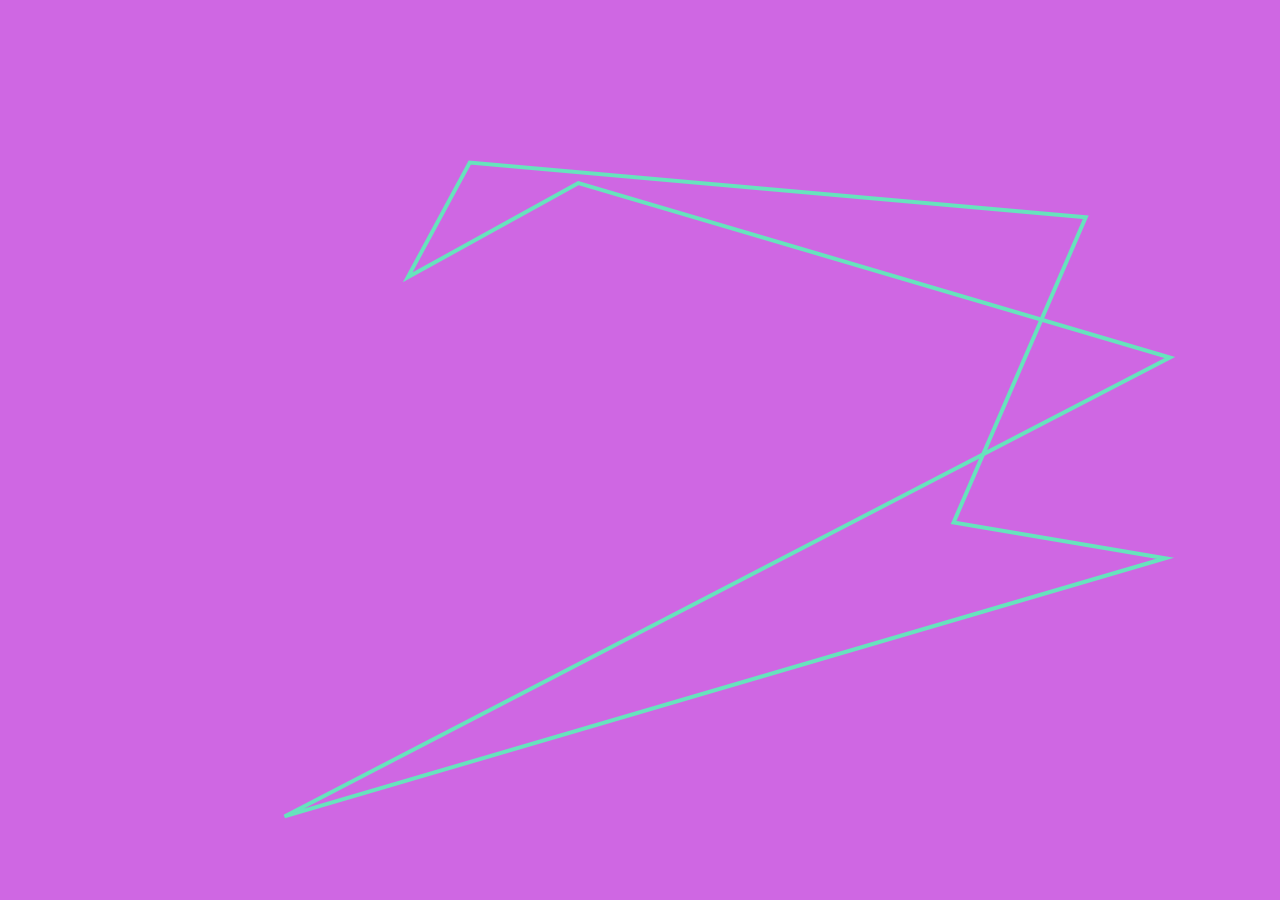
<file: html/connectTheDots/index.html>
<!DOCTYPE html>
<html lang="en" dir="ltr">
  <head>
    <meta charset="utf-8">
    <title>connect dots</title>
    <link rel="stylesheet" href="style.css">
  </head>
  <body>
    <canvas id="canvas"></canvas>
    <script src="../../lib/Point.js" charset="utf-8"></script>
    <script src="script.js" charset="utf-8"></script>

  </body>
</html>
</file>
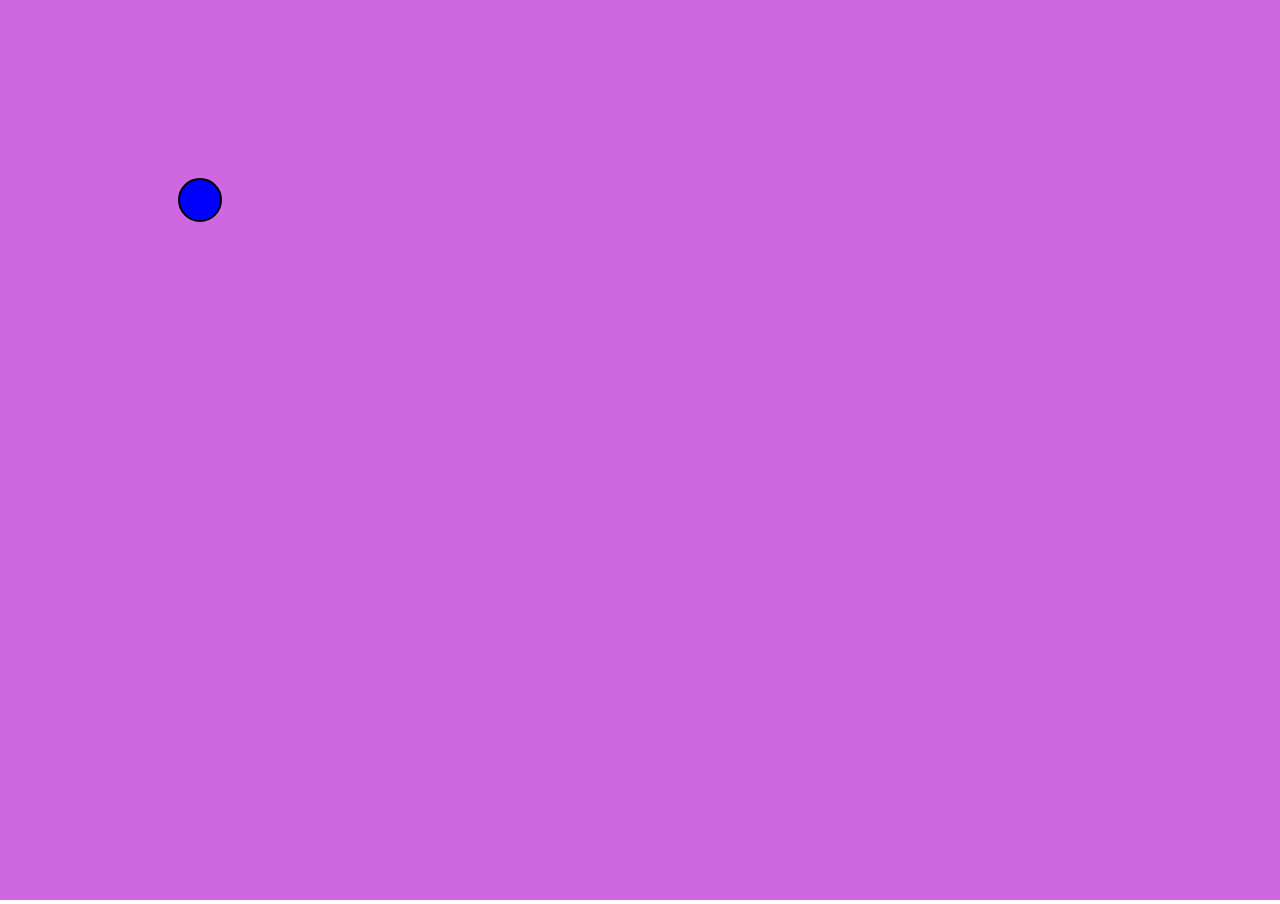
<file: html/dragPoint/index.html>
<!DOCTYPE html>
<html lang="en" dir="ltr">
  <head>
    <meta charset="utf-8">
    <title>dragpoint</title>
    <link rel="stylesheet" href="style.css">
  </head>
  <body>
    <canvas id="canvas"></canvas>
    <script src="../../lib/Point.js" charset="utf-8"></script>
      <script src="../../lib/Vector2d.js" charset="utf-8"></script>
    <script src="script.js" charset="utf-8"></script>

  </body>
</html>
</file>
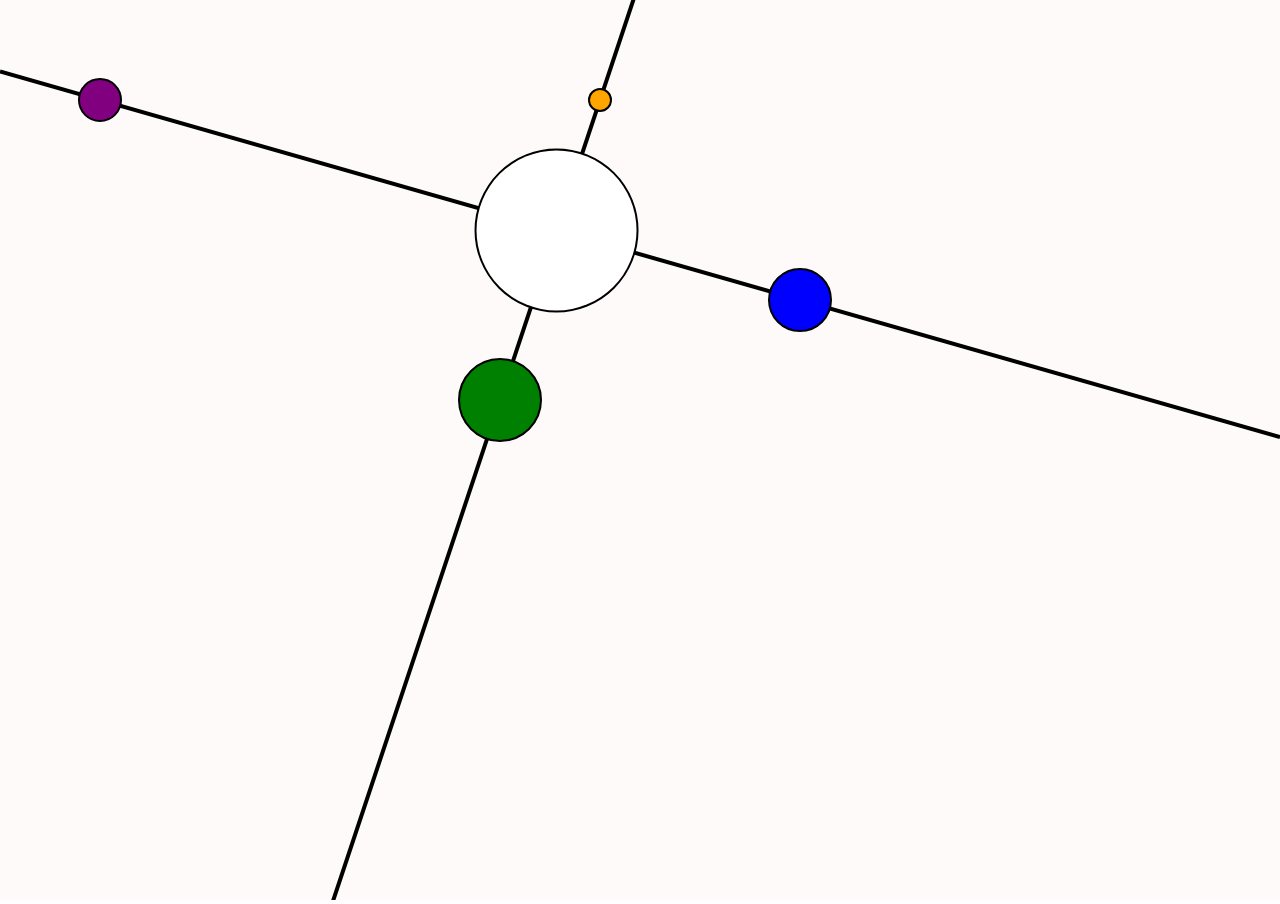
<file: html/intersectingLine/index.html>
<!DOCTYPE html>
<html lang="en" dir="ltr">
  <head>
    <meta charset="utf-8">
    <title>intersectingLine</title>
    <link rel="stylesheet" href="style.css">
  </head>
  <body>
    <canvas id="canvas">hier had uw reclame kunnen staan</canvas>
    <script src="../../lib/Point.js" charset="utf-8"></script>
    <script src="../../lib/Vector2d.js" charset="utf-8"></script>
    <script src="../../lib/LinearFunction.js" charset="utf-8"></script>
    <script src="script.js" charset="utf-8"></script>

  </body>
</html>
</file>
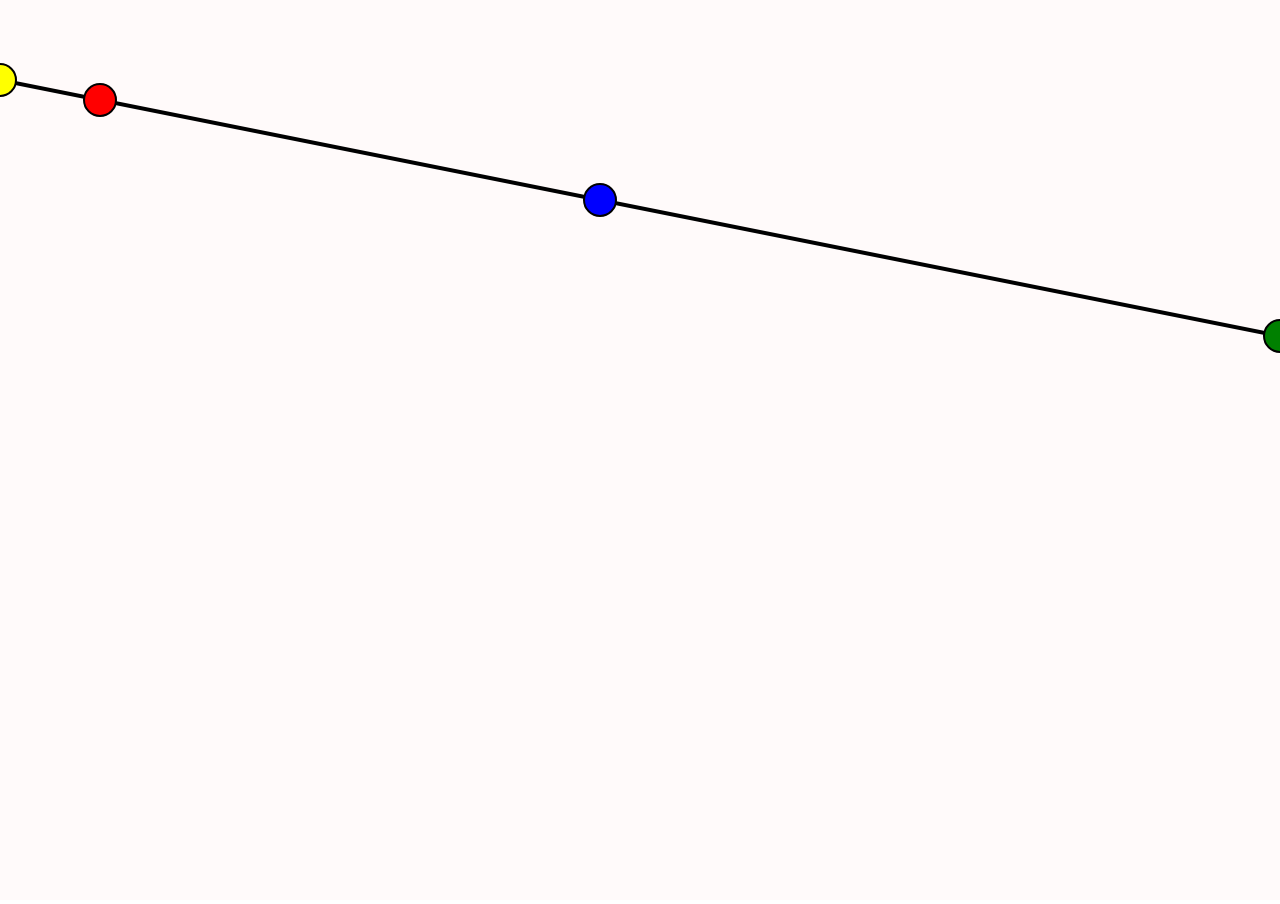
<file: html/LinearFunction/index.html>
<!DOCTYPE html>
<html lang="en" dir="ltr">
  <head>
    <meta charset="utf-8">
    <title>07 Linear function</title>
    <link rel="stylesheet" href="style.css">
  </head>
  <body>
    <canvas id="canvas">hier had uw reclame kunnen staan</canvas>
    <script src="../../lib/Point.js" charset="utf-8"></script>
    <script src="../../lib/Vector2d.js" charset="utf-8"></script>
    <script src="../../lib/LinearFunction.js" charset="utf-8"></script>
    <script src="script.js" charset="utf-8"></script>

  </body>
</html>
</file>
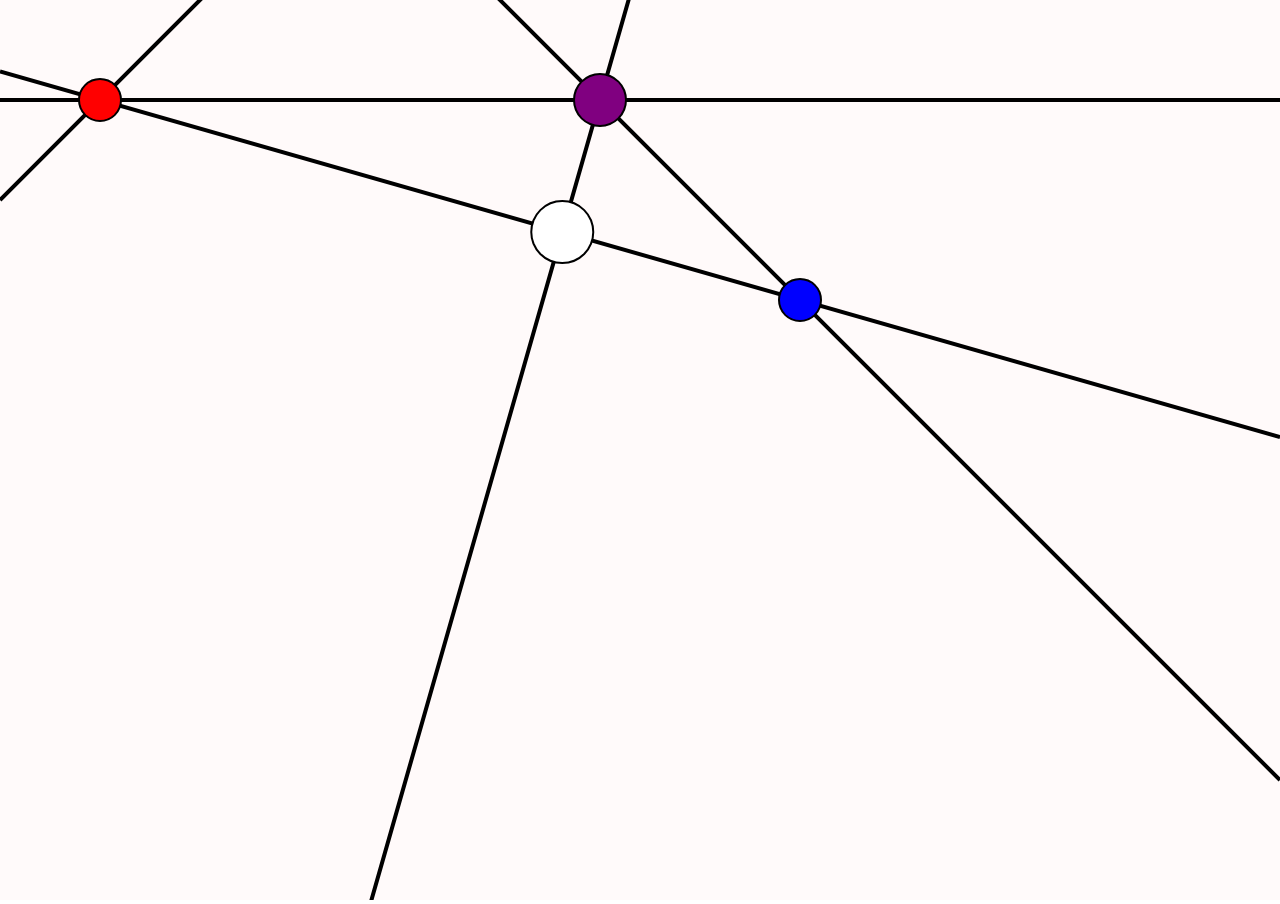
<file: html/medianAndCentroid/index.html>
<!DOCTYPE html>
<html lang="en" dir="ltr">
  <head>
    <meta charset="utf-8">
    <title>median and centroid</title>
    <link rel="stylesheet" href="style.css">
  </head>
  <body>
    <canvas id="canvas"></canvas>
    <script src="../../lib/Point.js" charset="utf-8"></script>
    <script src="../../lib/Vector2d.js" charset="utf-8"></script>
    <script src="../../lib/LinearFunction.js" charset="utf-8"></script>
    <script src="script.js" charset="utf-8"></script>

  </body>
</html>
</file>
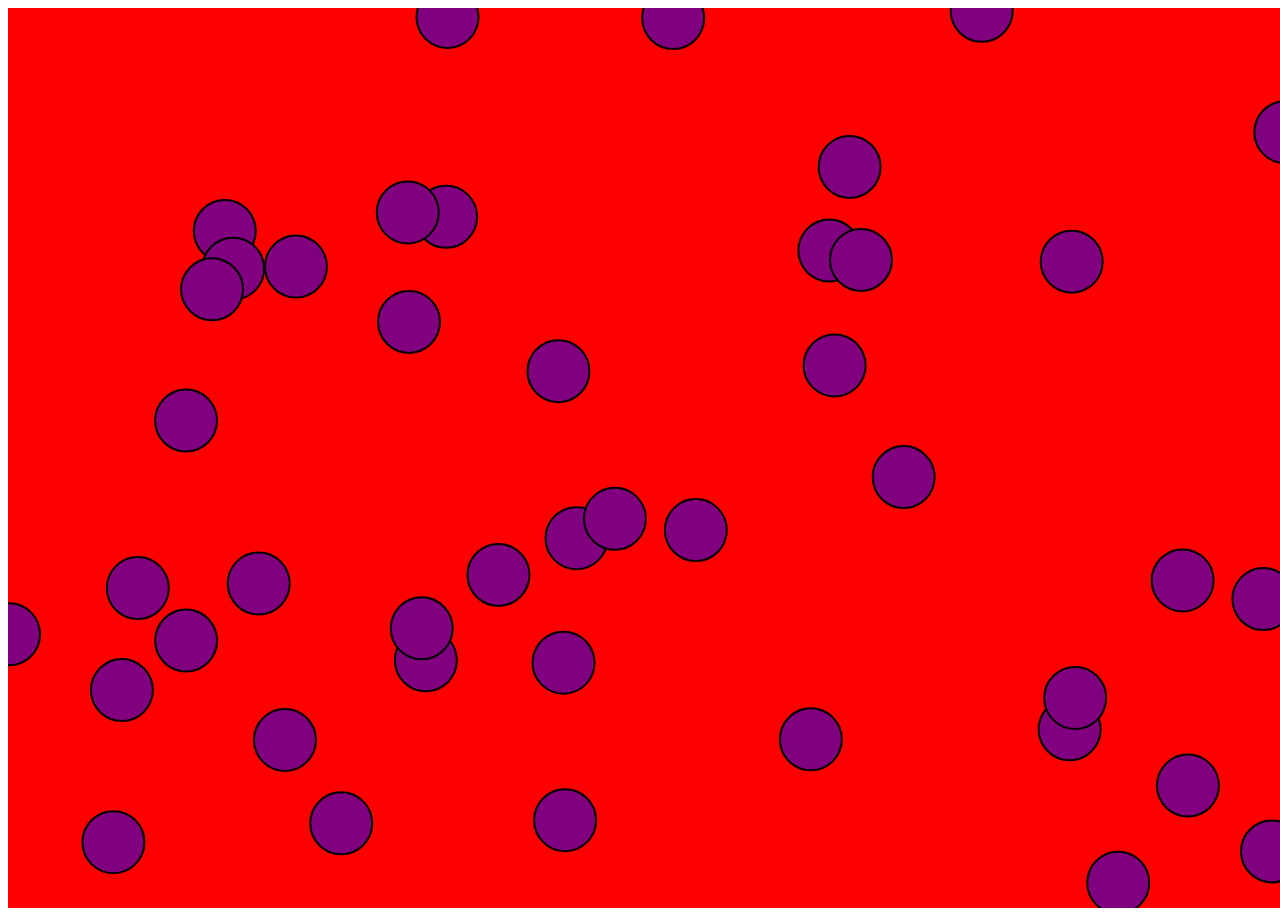
<file: html/myPoint/index.html>
<!DOCTYPE html>
<html lang="en" dir="ltr">
  <head>
    <meta charset="utf-8">
    <title>Point</title>
    <link rel="stylesheet" href="style.css">
  </head>
  <body>
    <canvas id="canvas"></canvas>
    <script src="../../lib/Point.js" charset="utf-8"></script>
    <script src="script.js" charset="utf-8"></script>

  </body>
</html>
</file>
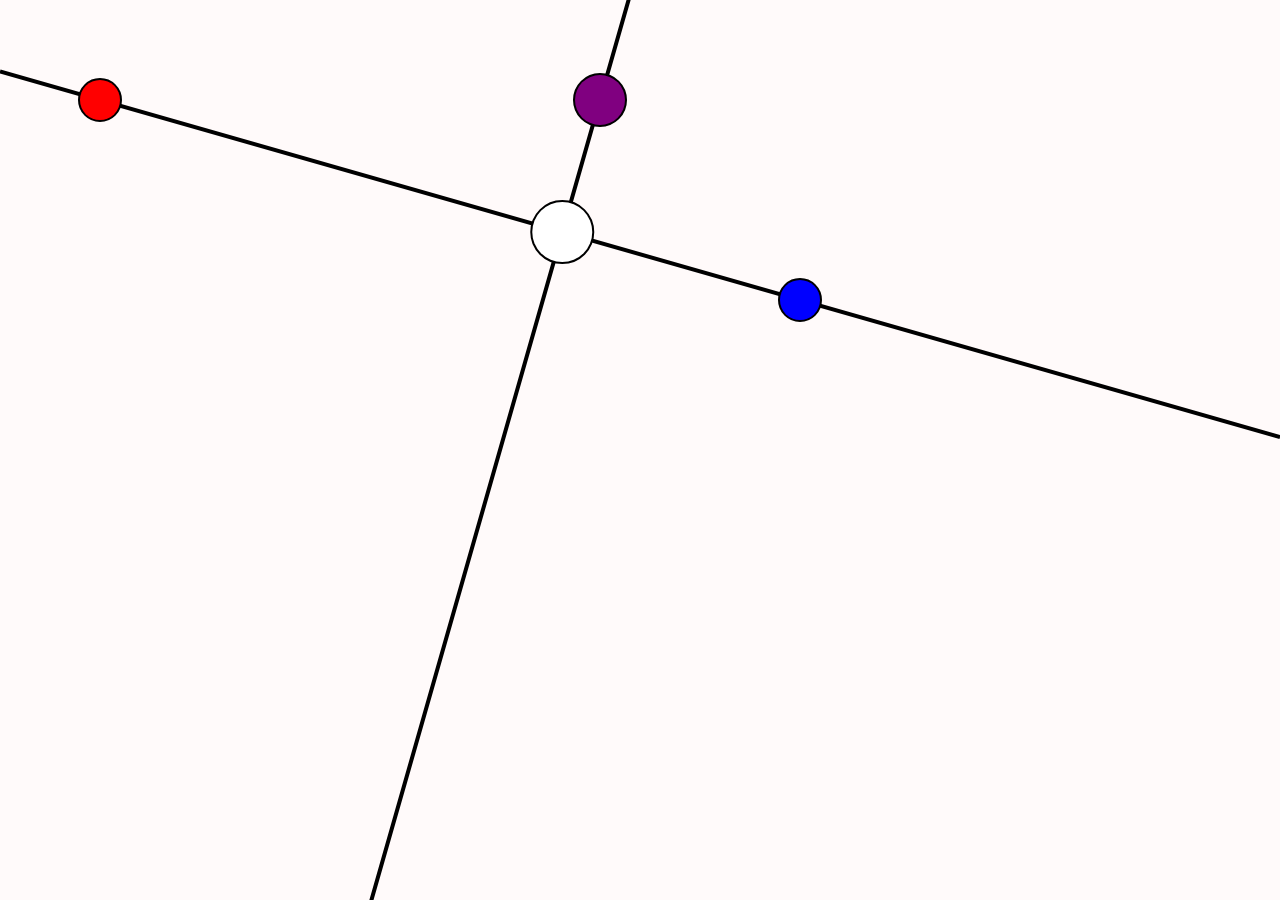
<file: html/perpendicularLine/index.html>
<!DOCTYPE html>
<html lang="en" dir="ltr">
  <head>
    <meta charset="utf-8">
    <title>perpendicular Line</title>
    <link rel="stylesheet" href="style.css">
  </head>
  <body>
    <canvas id="canvas"></canvas>
    <script src="../../lib/Point.js" charset="utf-8"></script>
    <script src="../../lib/Vector2d.js" charset="utf-8"></script>
    <script src="../../lib/LinearFunction.js" charset="utf-8"></script>
    <script src="script.js" charset="utf-8"></script>

  </body>
</html>
</file>
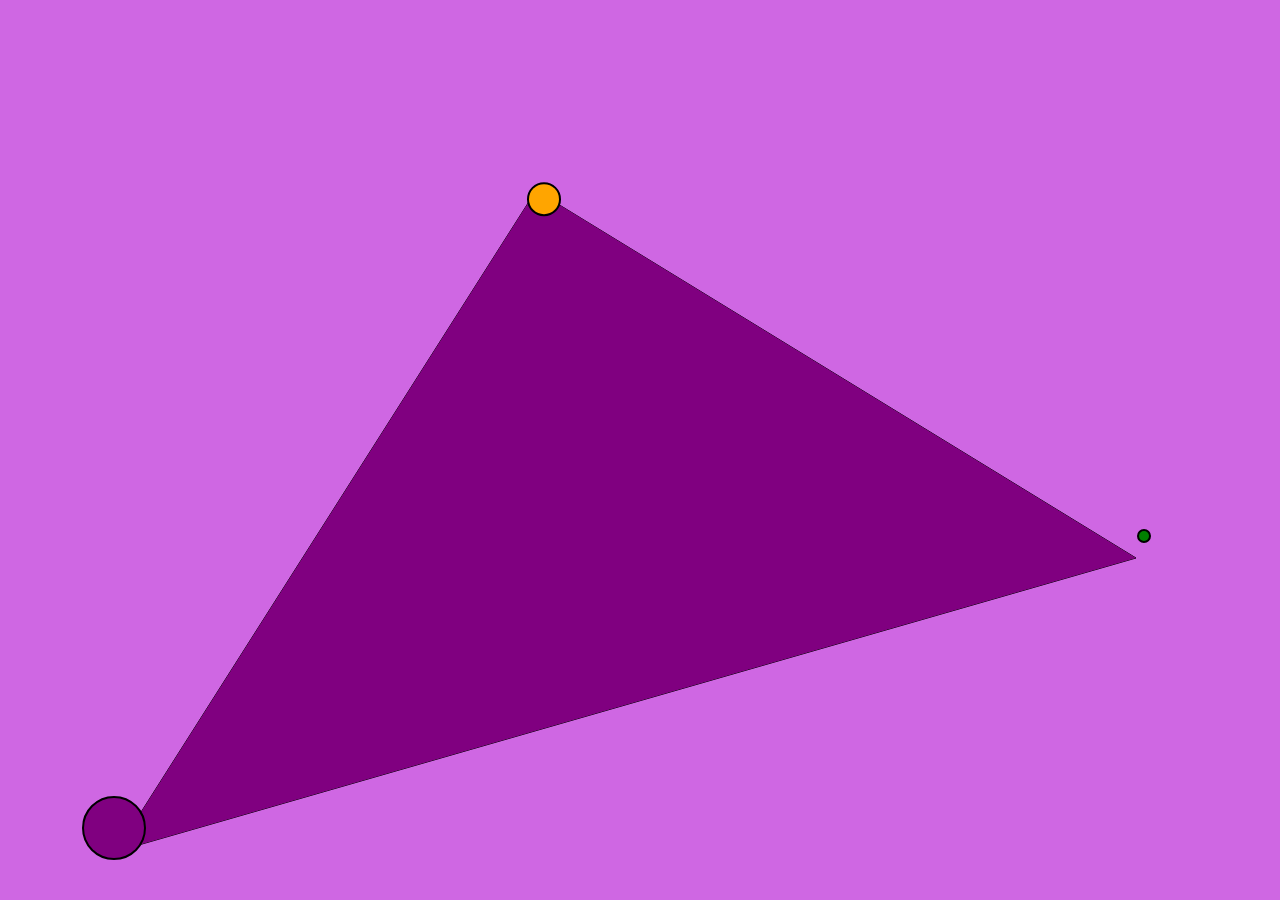
<file: html/positionVelocityExcelleration/index.html>
<!DOCTYPE html>
<html lang="en" dir="ltr">
  <head>
    <meta charset="utf-8">
    <title>position</title>
    <link rel="stylesheet" href="style.css">
  </head>
  <body>
    <canvas id="canvas"></canvas>
    <script src="../../lib/Point.js" charset="utf-8"></script>
    <script src="../../lib/Vector2d.js" charset="utf-8"></script>
    <script src="script.js" charset="utf-8"></script>

  </body>
</html>
</file>
<file: html/connectTheDots/style.css>
body{
  padding: 0;
  margin:0;
}

#canvas{

  background-color: #CF67E3;
}
</file>
<file: html/dragPoint/style.css>
body{
  padding: 0;
  margin:0;
  overflow: hidden;
}

#canvas{

  background-color: #CF67E3;
}
</file>
<file: html/intersectingLine/style.css>
body{
  padding: 0;
  margin:0;
  overflow: hidden;
}

#canvas{
  background-color: snow;
}
</file>
<file: html/LinearFunction/style.css>
body{
  padding: 0;
  margin:0;
  overflow: hidden;
}

#canvas{
  background-color: snow;
}
</file>
<file: html/medianAndCentroid/style.css>
body{
  padding: 0;
  margin:0;
  overflow: hidden;
}

#canvas{
  background-color: snow;
}
</file>
<file: html/myPoint/style.css>
html{
  padding: 0;
  margin: 0;
}

#canvas{

  background-color: red;
}
</file>
<file: html/perpendicularLine/style.css>
body{
  padding: 0;
  margin:0;
  overflow: hidden;
}

#canvas{
  background-color: snow;
}
</file>
<file: html/positionVelocityExcelleration/style.css>
body{
  padding: 0;
  margin:0;
  overflow: hidden;
}

#canvas{

  background-color: #CF67E3;
}
</file>
